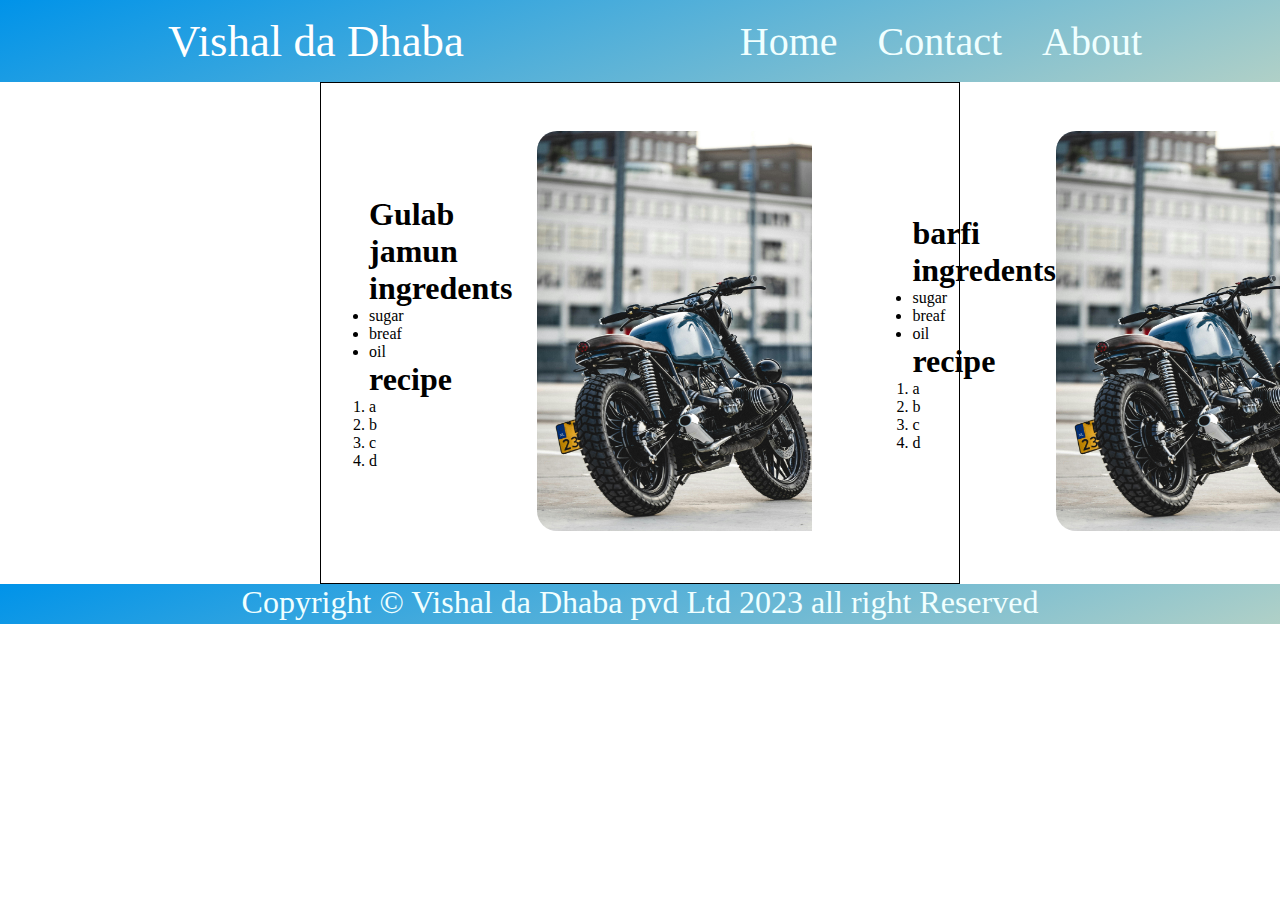
<file: index.html/css/project1.css/index.html>
<!DOCTYPE html>
<html lang="en">
<head>
    <meta charset="UTF-8">
    <meta name="viewport" content="width=device-width, initial-scale=1.0">
    <title>Document</title>
    <link rel="stylesheet" href="style.css">
</head>
<body>
    <div class="contaner">
        <header>
            <div class="navContainer">
                <nav>
                    <ul id="navList">
                        <li>
                            <p id="navLogo">Vishal da Dhaba</p>
                        </li>
                        <li>
                            <div id="navItems">
                                <a href="#">Home</a>
                                <a href="#">Contact</a>
                                <a href="#">About</a>
                            </div>
                        </li>
                    </ul>
                </nav>
            </div>
        </header>

        <main>
            <div class="contentBox">
            <section>
                <div class="item">
                    <div class="leftBox">
                        <h2>Gulab jamun</h2>
                        <div>
                            <h2>ingredents</h2>
                            <ul class="ingBox">
                                <li>sugar</li>
                                <li>breaf</li>
                                <li>oil</li>
                            </ul>
                        </div>
                        <div>
                            <h2>recipe</h2>
                            <ol class="recipeBox">
                                <li>a</li>
                                <li>b</li>
                                <li>c</li>
                                <li>d</li>
                            </ol>
                        </div>

                    </div>
                    <div class="rightBox">
                        <img src="bike.jpg" width="300px"/>
                        <div class="overlay">
                            <span>click here to buy</span>
                        </div>
                    </div>

                </div>
            </section>
            <section>
                <div class="item">
                    <div class="leftBox">
                        <h2>barfi</h2>
                        <div>
                            <h2>ingredents</h2>
                            <ul>
                                <li>sugar</li>
                                <li>breaf</li>
                                <li>oil</li>
                            </ul>
                        </div>
                        <div>
                            <h2>recipe</h2>
                            <ol>
                                <li>a</li>
                                <li>b</li>
                                <li>c</li>
                                <li>d</li>
                            </ol>
                        </div>

                    </div>
                    <div class="rightBox">
                        <img src="bike.jpg" width="300px"/>

                    </div>
                </div>
            </section>
            </div>
        </main>
        <footer>
            <div class="footerBox">
                <p>
                Copyright &copy; Vishal da Dhaba pvd Ltd 2023 all right Reserved
                </p>
            </div>
        </footer>

        
    </div>
</body>
</html>
</file>
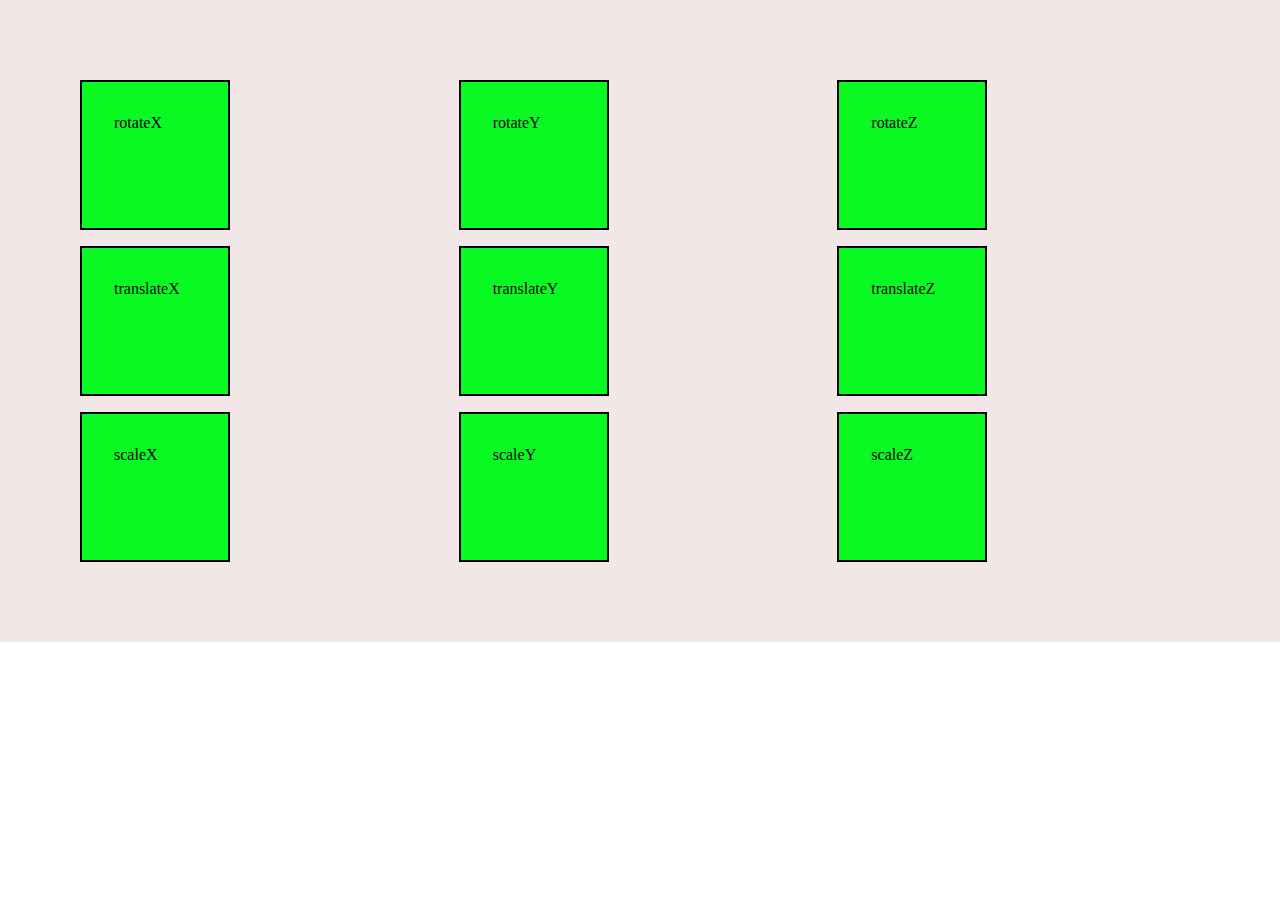
<file: index.html/css/3d.html>
<!DOCTYPE html>
<html lang="en">
<head>
    <meta charset="UTF-8">
    <meta name="viewport" content="width=device-width, initial-scale=1.0">
    <title>Document</title>
    <style>
    *{
    margin:0;
    padding:0;
    box-sizing: border-box;
    }
    body{
    width:100%;
    height:100%;
    }
    .container{
        background:rgb(242, 231, 231);
        padding:5rem;
        display:grid;
        grid-template-columns: repeat(3,1fr);
        gap:1rem;
    }
    .item{
        padding: 2rem;
        height:150px;
        width: 150px;
        background: #09fa22;
        border: 2px solid black;
    }
    #rotateX:hover{
        transform: rotateX(45deg);
    }
    #rotateY:hover{
        transform: rotateY(45deg);
    }
    #rotateZ:hover{
        transform: rotateZ(45deg);
    }
    #translateX:hover{
        transform: translateX(100px);
    }
    #translateY:hover{
        transform: translateY(100px);
    }
    #translateZ:hover{
        transform:perspective(300px) translateZ(100px);
    }
    #scaleX:hover{
        transform: scaleX(2);
    }
    #scaleY:hover{
        transform: skewY(30deg);
    }
    #scaleZ:hover{
        transform:perspective(300px) scaleZ(2) rotateY(45deg);
    }
    </style>
</head>
<body>
    <div class="container">
        <div class="item"id="rotateX">rotateX</div>
        <div class="item"id="rotateY">rotateY</div>
        <div class="item"id="rotateZ">rotateZ</div>
        <div class="item"id="translateX">translateX</div>
        <div class="item"id="translateY">translateY</div>
        <div class="item"id="translateZ">translateZ</div>
        <div class="item"id="scaleX">scaleX</div>
        <div class="item"id="scaleY">scaleY</div>
        <div class="item"id="scaleZ">scaleZ</div>

    </div>
</body>
</html>
</file>
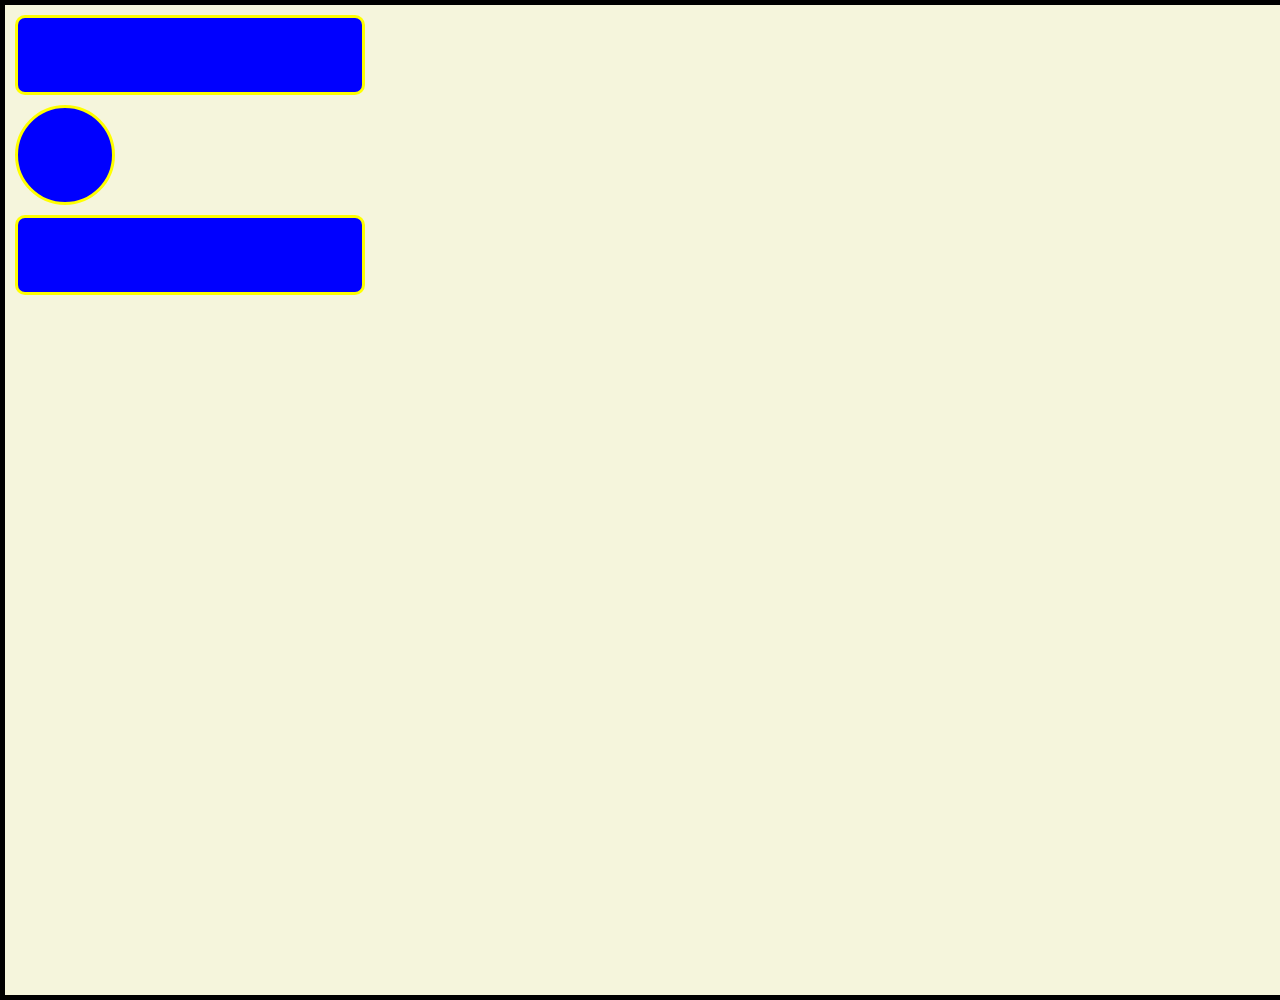
<file: index.html/css/animation .html>
<!DOCTYPE html>
<html lang="en">
<head>
    <meta charset="UTF-8">
    <meta name="viewport" content="width=device-width, initial-scale=1.0">
    <title>animations</title>
    <style>
        *{
        margin:0;
        padding:0;
        box-sizing: border-box;
        }
        .container{
        background-color: beige;
        height: 1000px;
        width: 2300px;
        border: 5px solid black;
}
.box1{
    background:blue;
    height: 80px;
    width: 350px;
    border: 3px solid yellow;
    border-radius: 10px;
    position: relative;
    margin:10px;
    /*animation-name:rightMovement;
    animation-duration: 5s;
    animation-iteration-count: 1;
    animation-delay: 2s;
    animation-timing-function: linear;*/
    /*liner for constant speed
    "ease-in" slow start but fast end
    "ease-out" fast start but slow end;
    "bezier curve" also use for speed */
    /*animation-direction: alternate-reverse;*/
    /*animation-fill-mode: forwards;*/
    animation: 5s linear 1s infinite alternate none running rightMovement;
    
}
@keyframes rightMovement {
    from{
        top:0;
        left:0;
    }
    to{
        top:0;
        left:1350px
    }

}
#box2{
    background:blue;
    height: 80px;
    width: 350px;
    border: 3px solid yellow;
    border-radius: 10px;
    position: relative;
    margin:10px;
    animation: 5s ease-in 1s infinite alternate none running leftMovement;
}
@keyframes leftMovement {
    from{
        top:690px;
        left:1350px;
    }
    to{
        top:690px;
        left:0px;
    }

}

#circle{
    background:blue;
    height: 100px;
    width: 100px;
    border: 3px solid yellow;
    border-radius: 100px;
    position: relative;
    margin:10px;
    animation: 5s linear 1s infinite alternate none running circleMovement;
}
@keyframes circleMovement {
    0%{
        top:1%;
        left:10%;
    }
    30%{
        top:80%;
        left:90%px
    }
    60%{
        top:1%;
        left: 50%;
    }
    100%{
        top:80%;
        left: 90%;
    }
}
    </style>
</head>
<body>
    <div class="container">
        <div class="box1"></div>
        <div id="circle"></div>
        <div id="box2"></div>
    </div>
</body>
</html>
</file>
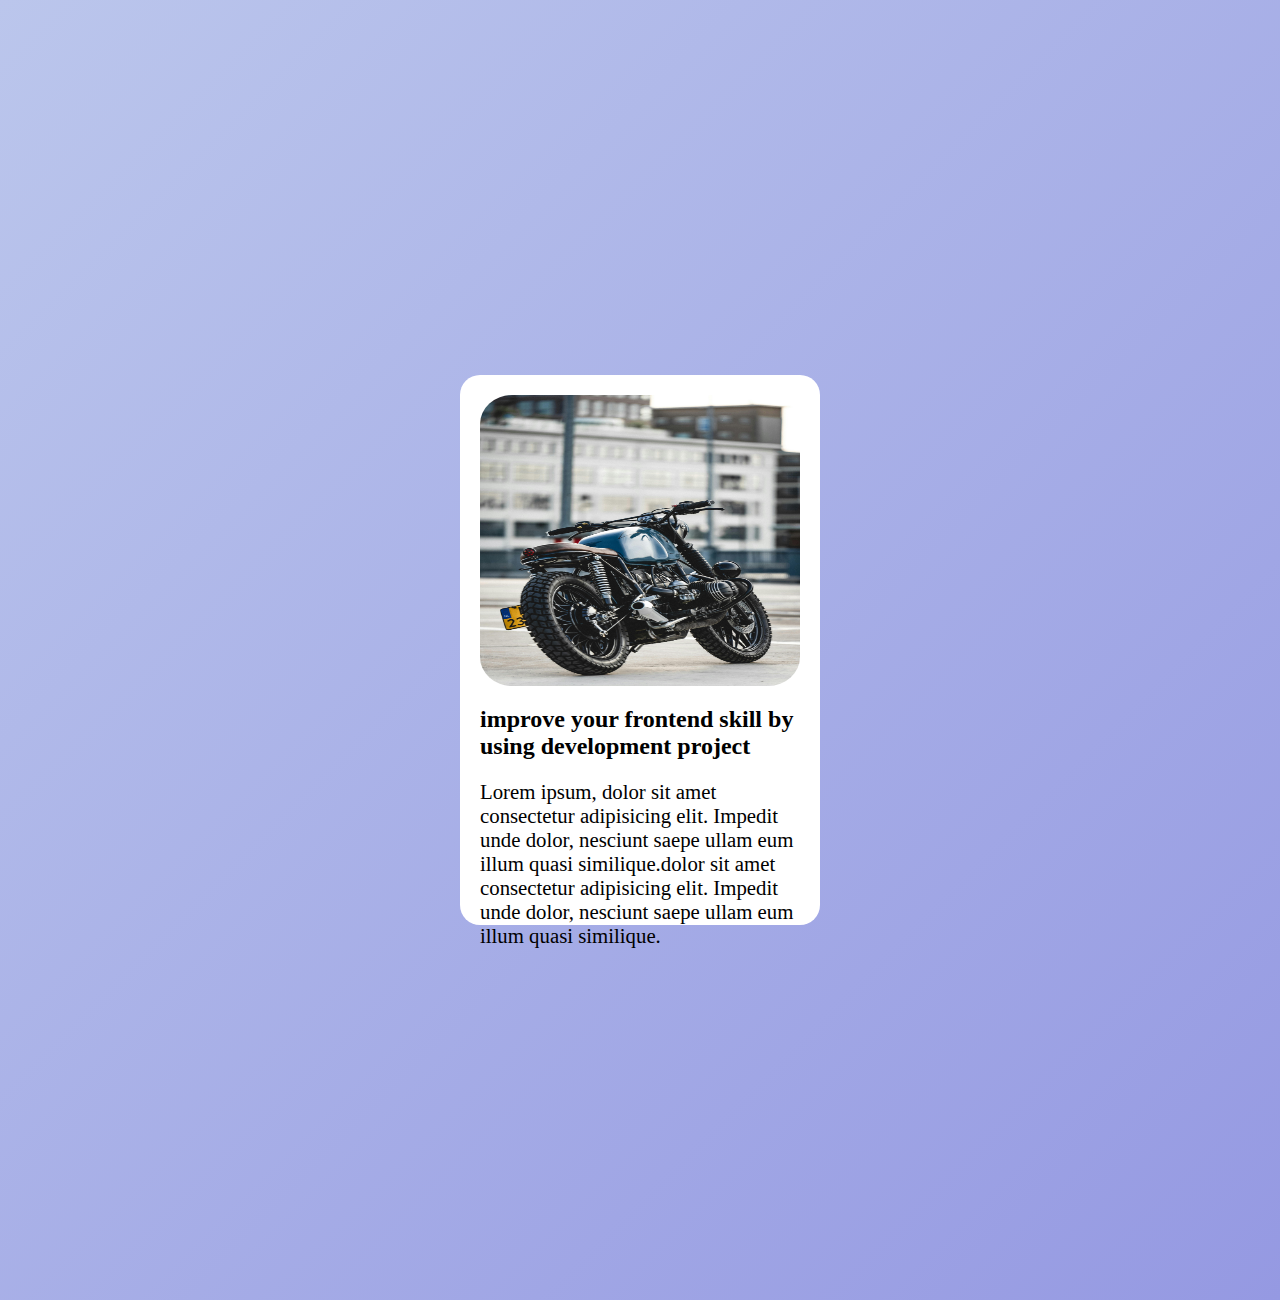
<file: index.html/css/cards.html>
<!DOCTYPE html>
<html lang="en">
<head>
    <meta charset="UTF-8">
    <meta name="viewport" content="width=device-width, initial-scale=1.0">
    <title>Document</title>
    <style>
        *{
            margin:0;
            padding:0;
            box-sizing: border-box;
        }
        .container{
            height:100%;
            width:100%;
            min-height: 1300px;
            background-color: #BBC6EC;
            background-image: linear-gradient(135deg,#BBC6EC,#9599E2 100%);
            display: flex;
            justify-content: center;
            align-items: center;
        }
        .card{
            width: 360px;
            height: 550px;
            background-color: white;
            border-radius: 20px;
            display: flex;
            flex-direction: column;
            align-items: center;
            gap: 20px;
            padding: 20px;
        }
        .card img{
            height: 57%;
            border-radius: 10%;
        }
        .card h2{
            font-weight: bold;
            font-size:1.5rem;
        }
        .card p{
            font-size: 1.3rem;
        }
    </style>
</head>
<body>
    <div class="container">
        <div class="card">
            <img src="bike.jpg "height="200px" width="320px" />
            <h2>improve your frontend skill by using development project</h2>
            <p>
                Lorem ipsum, dolor sit amet consectetur adipisicing elit. Impedit unde dolor, nesciunt saepe ullam eum illum quasi similique.dolor sit amet consectetur adipisicing elit. Impedit unde dolor, nesciunt saepe ullam eum illum quasi similique.
            </p>

        </div>
    </div>
</body>
</html>
</file>
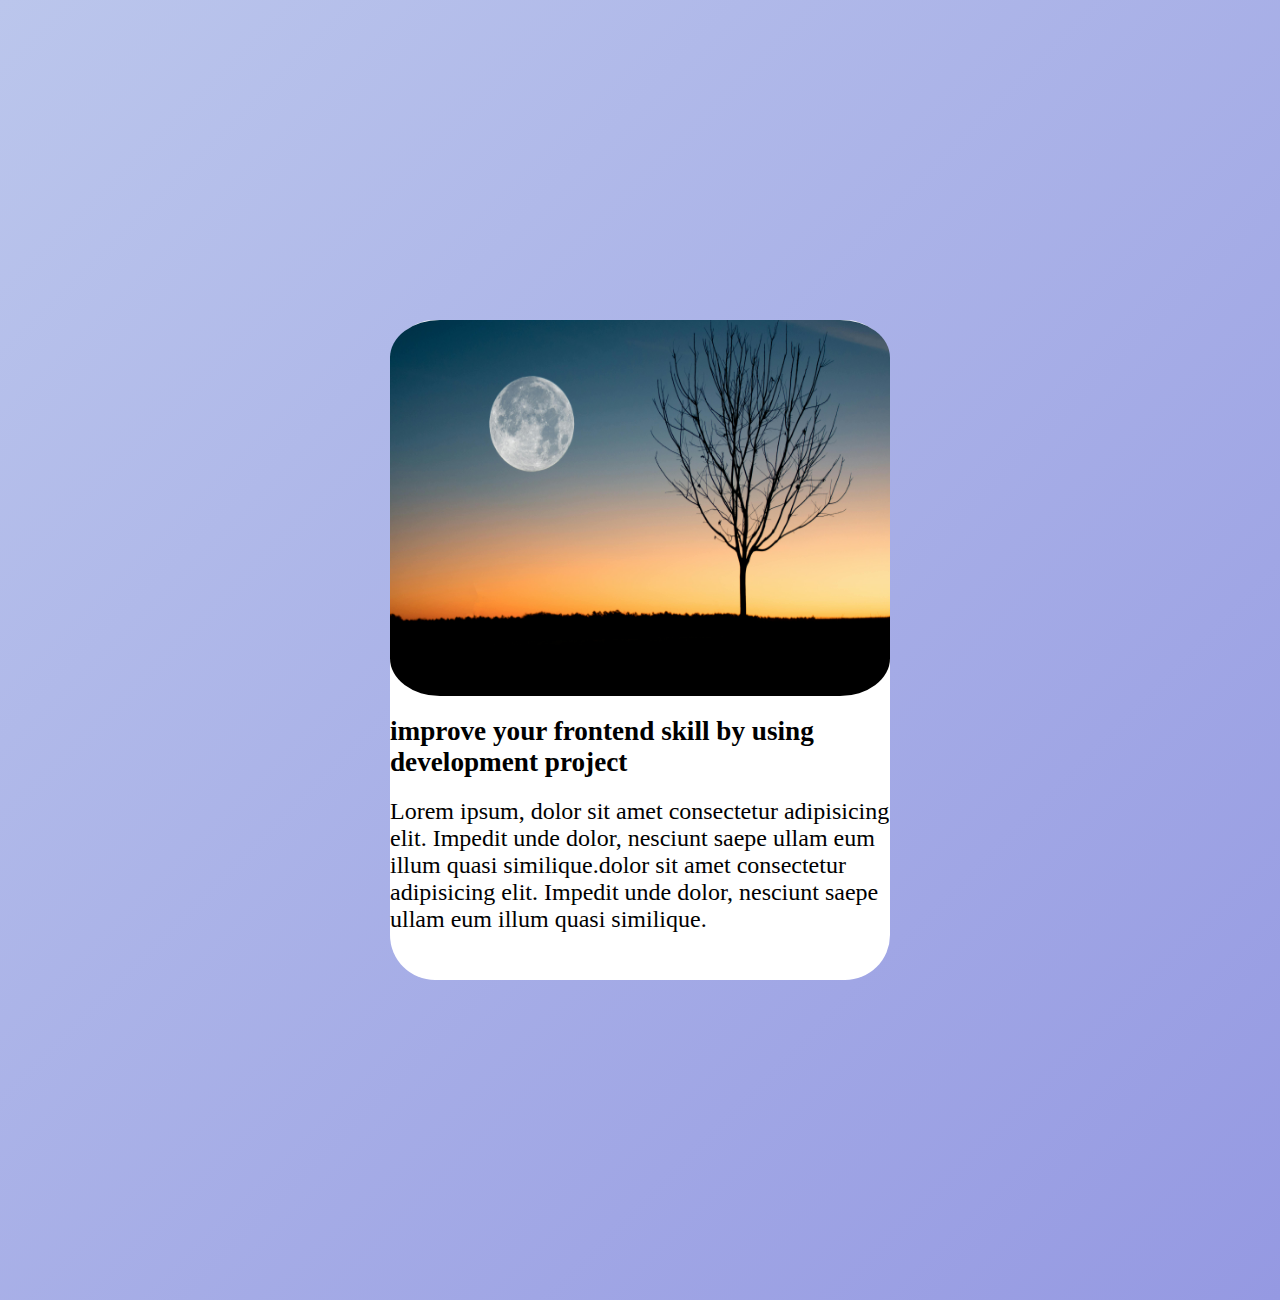
<file: index.html/css/cardss.html>
<!DOCTYPE html>
<html lang="en">
<head>
    <meta charset="UTF-8">
    <meta name="viewport" content="width=device-width, initial-scale=1.0">
    <title>Document</title>
    <style>
    *{
        margin:0px;
        padding:0px;
        box-sizing: border-box;
    }
    .container{
        height:100vh;
        width: 100vw;
        min-height: 1300px;
        background-color: #BBC6EC;
        background-image: linear-gradient(135deg,#BBC6EC,#9599E2 100%);
        display: flex;
        justify-content: center;
        align-items: center;
    }
    .card{
        height:660px;
        width: 500px;
        background-color: white;
        border-radius: 45px;
        display: flex;
        flex-direction: column;
        align-items: center;
        gap: 20px;
        margin: 10px;
    }
    .card img{
        height: 57%;
        border-radius: 10%;
    }
    .card h2{
            font-weight: bold;
            font-size:1.7rem;
        }
        .card p{
            font-size: 1.5rem;
        }
    </style>
</head>
<body>
    <div class="container">
        <div class="card">
            <img src="moon.jpg"  height="250px" width="500px"/>
            <h2>improve your frontend skill by using development project</h2>
            <p>
                Lorem ipsum, dolor sit amet consectetur adipisicing elit. Impedit unde dolor, nesciunt saepe ullam eum illum quasi similique.dolor sit amet consectetur adipisicing elit. Impedit unde dolor, nesciunt saepe ullam eum illum quasi similique.
            </p>
        </div>
    </div>
</body>
</html>
</file>
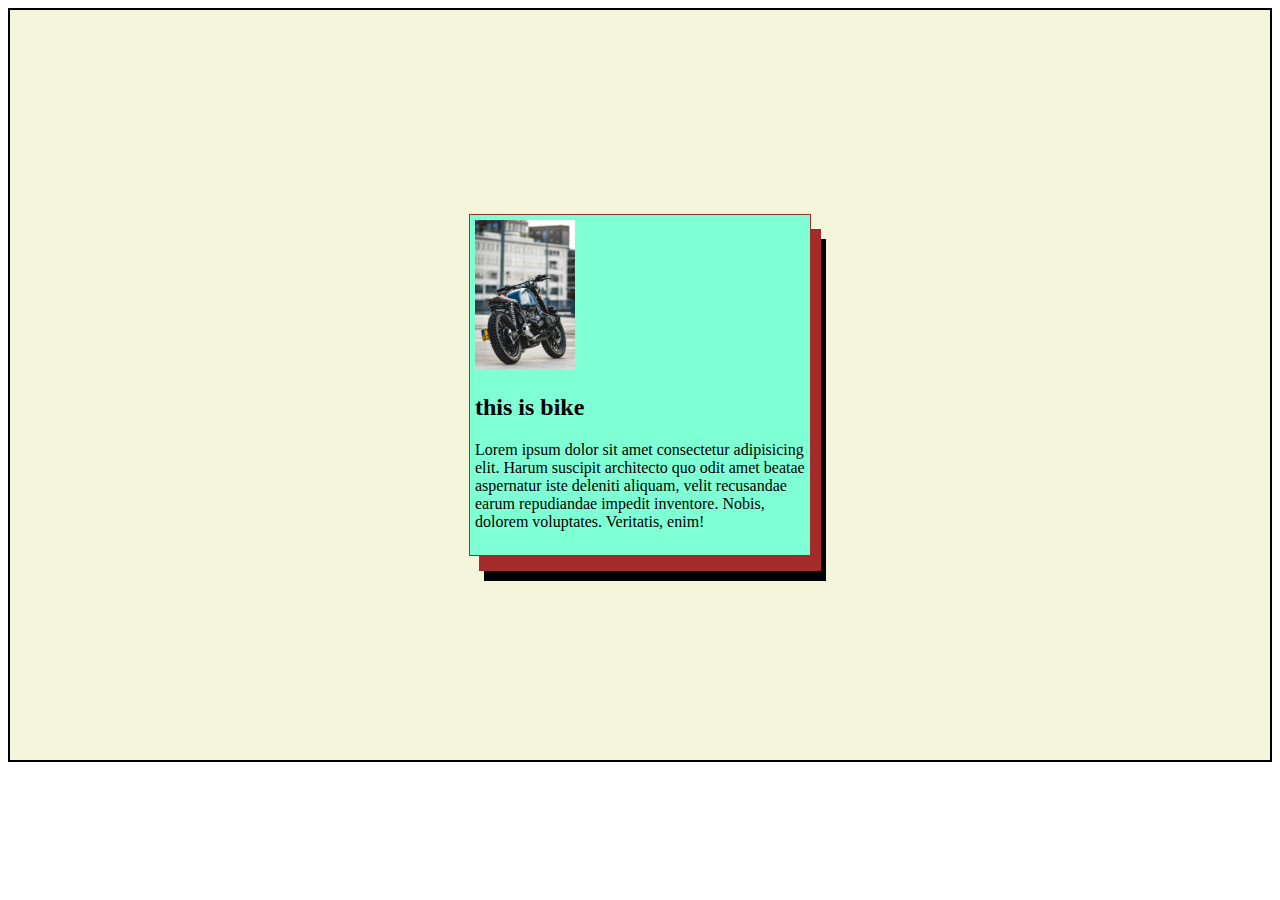
<file: index.html/css/shadow.html>
<!DOCTYPE html>
<html lang="en">
<head>
    <meta charset="UTF-8">
    <meta name="viewport" content="width=device-width, initial-scale=1.0">
    <title>Document</title>
    <link rel="stylesheet" href="vishal.css">
    <style>
        /*varibale custom*/
        :root{
            --primary-color:brown;
            --custom-width: 330px;
        }
        .container{
            background-color: beige;
            height: 750px;
            border: 2px solid black;
            display: flex;
            justify-content: center;
            align-items: center;

        }
        .box{
            background:aquamarine;
            height: 330px;
            width: var(--custom-width);
            border: 1px solid var(--primary-color);
            margin: 5px;
            padding: 5px;
            box-shadow: 10px 15px brown, 15px 25px black;

        }
        /*shadow on text
        #head1{
            text-shadow: 12px 13px 1px white;
        }
            */

    </style>
</head>
<body>
    <div class="container">
        <div class="box">
            <img src="bike.jpg" width="100"/>
            <h2 id="head1">this is bike</h2>
            <p>Lorem ipsum dolor sit amet consectetur adipisicing elit. Harum suscipit architecto quo odit amet beatae aspernatur iste deleniti aliquam, velit recusandae earum repudiandae impedit inventore. Nobis, dolorem voluptates. Veritatis, enim!</p>
        </div>
</file>
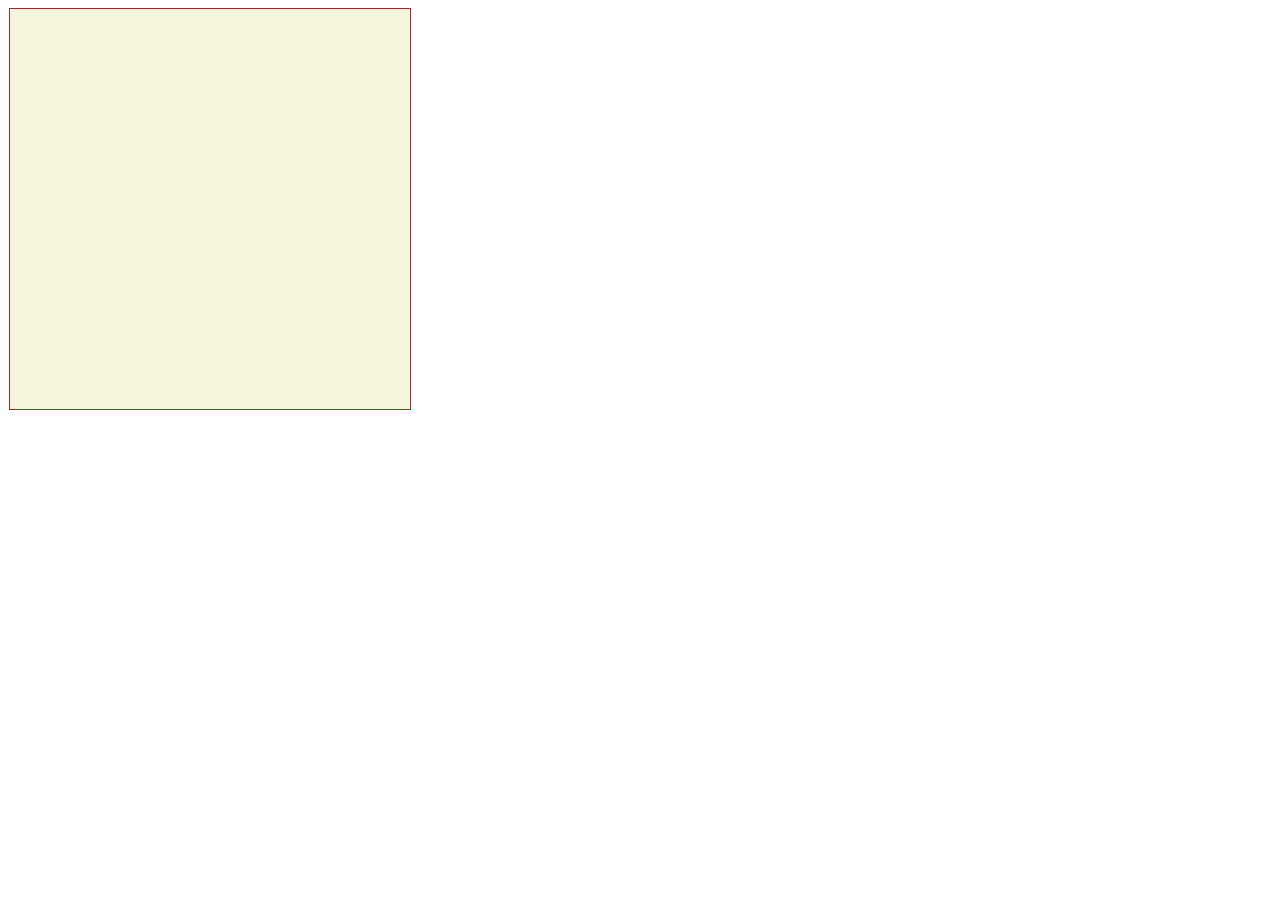
<file: index.html/css/transition .html>
<!DOCTYPE html>
<html lang="en">
<head>
    <meta charset="UTF-8">
    <meta name="viewport" content="width=device-width, initial-scale=1.0">
    <title>Document</title>
    <style>
        .box{
            height: 400px;
            width:400px;
            background-color: beige;
            border:1px solid brown;
            margin: 1px;
            /*transition-property: all;
            transition-duration: 4s;
            transition-delay: 1s;
            transition-timing-function: linear;*/

            /*transition: all 2s 5s*/;
            transition: width 2s,hight 5s;
        }
        .box:hover{
            width:1000px;
            height:900px;
            background-color: blue;
        }
    </style>
</head>
<body>
    <div class="box"></div>
</body>
</html>
</file>
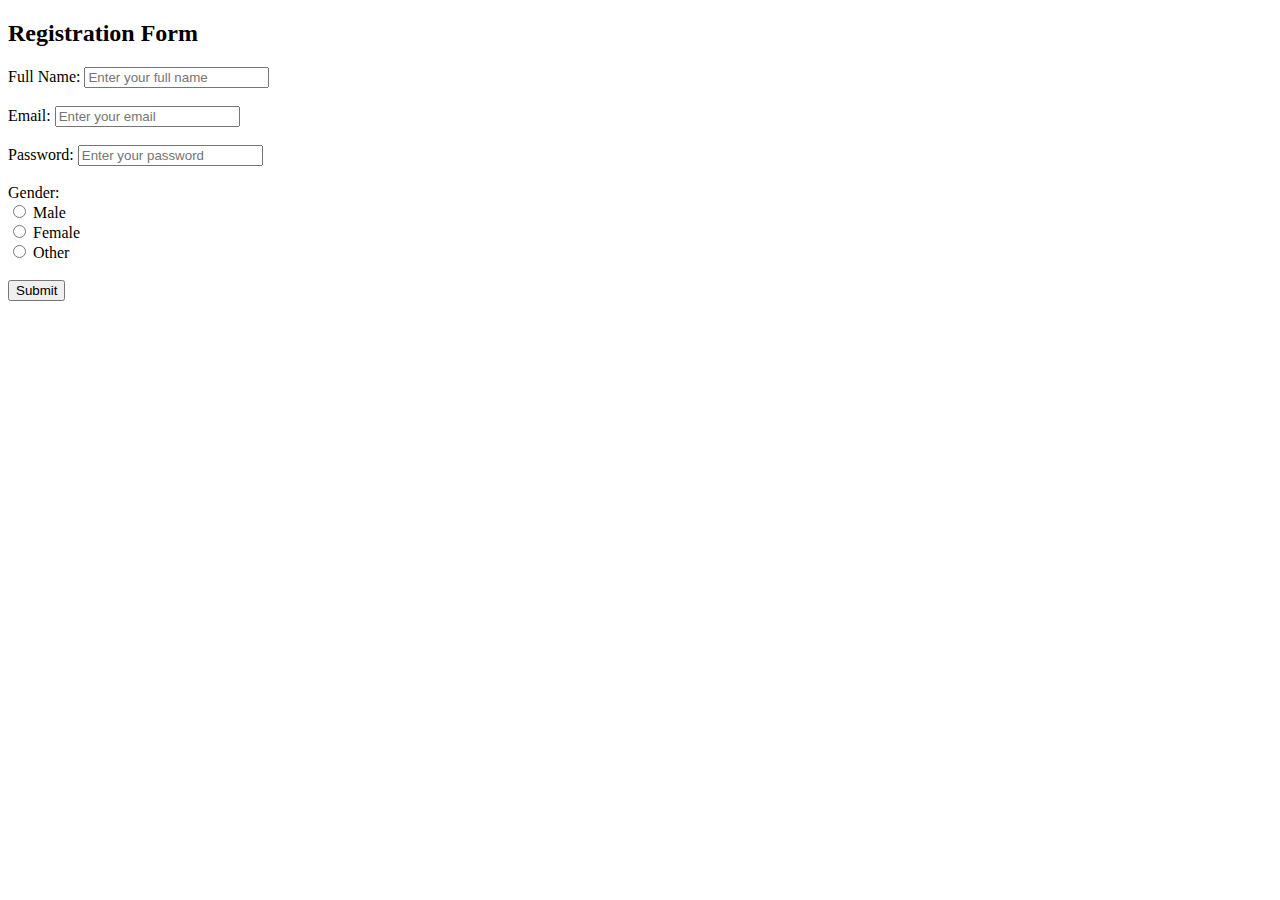
<file: index.html/html/assignment1.html>
<!DOCTYPE html>
<html lang="en">
<head>
    <meta charset="UTF-8">
    <meta name="viewport" content="width=device-width, initial-scale=1.0">
    <title>vishal kumar</title>
</head>
<body>

    <h2>Registration Form</h2>
    
    <form action="/submit" method="POST" id="registrationForm">
        <!-- Name Field -->
        <label for="name">Full Name:</label>
        <input type="text" id="name" name="name" required placeholder="Enter your full name">
        <br><br>
        
        <!-- Email Field -->
        <label for="email">Email:</label>
        <input type="email" id="email" name="email" required placeholder="Enter your email">
        <br><br>
        
        <!-- Password Field -->
        <label for="password">Password:</label>
        <input type="password" id="password" name="password" required minlength="6" placeholder="Enter your password">
        <br><br>
        
        <!-- Gender Field -->
        <label for="gender">Gender:</label><br>
        <input type="radio" id="male" name="gender" value="male" required>
        <label for="male">Male</label><br>
        <input type="radio" id="female" name="gender" value="female">
        <label for="female">Female</label><br>
        <input type="radio" id="other" name="gender" value="other">
        <label for="other">Other</label><br><br>
        
        <!-- Submit Button -->
        <button type="submit">Submit</button>
    </form>

</body>
</html>
</file>
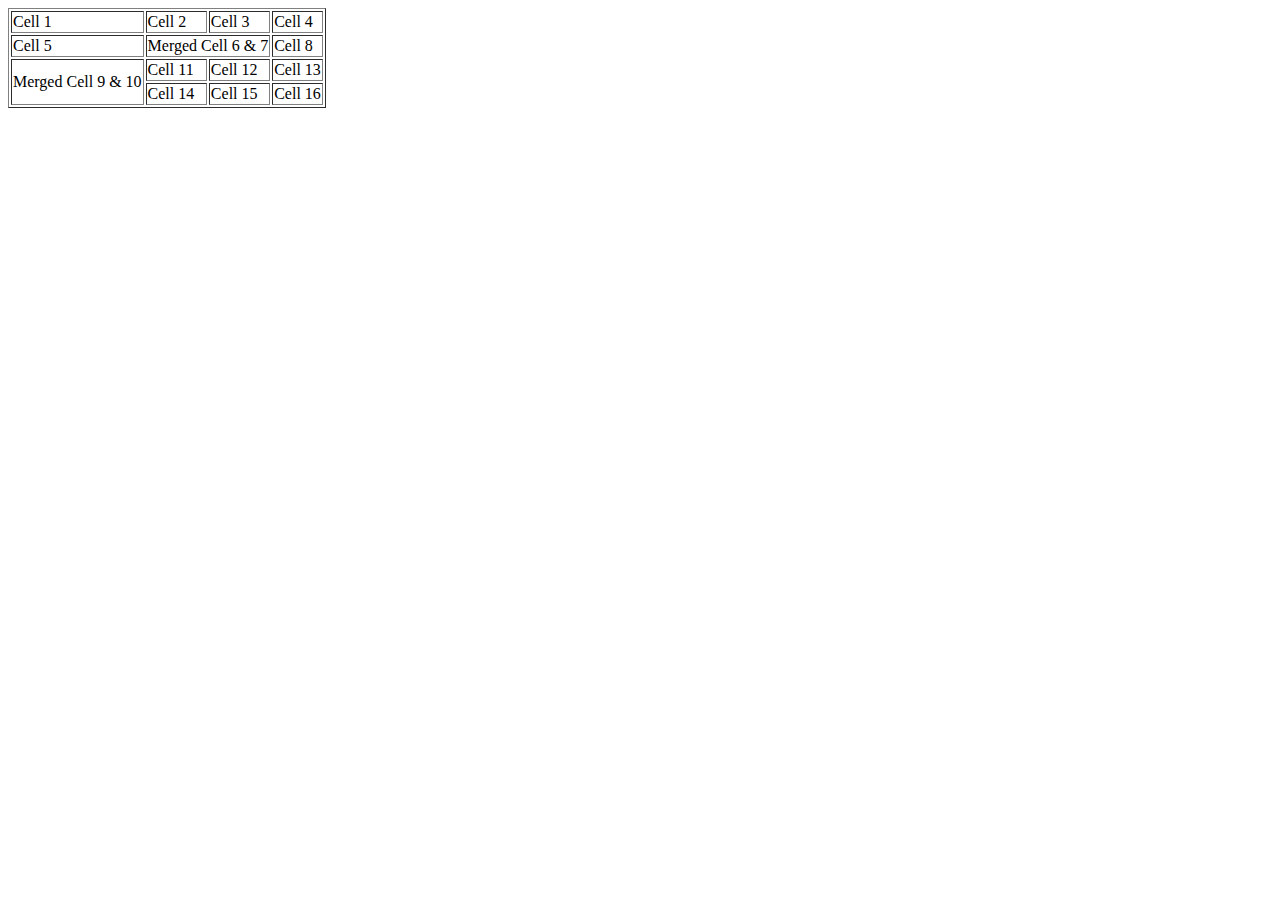
<file: index.html/html/assinments2.html>
<!DOCTYPE html>
<html lang="en">
<head>
    <meta charset="UTF-8">
    <meta name="viewport" content="width=device-width, initial-scale=1.0">
    <title>vishal kumar</title>
</head>
<body>
    <table border="1">
        <!-- First Row -->
        <tr>
            <td>Cell 1</td>
            <td>Cell 2</td>
            <td>Cell 3</td>
            <td>Cell 4</td>
        </tr>
        <!-- Second Row with merged cells -->
        <tr>
            <td>Cell 5</td>
            <td colspan="2">Merged Cell 6 & 7</td>
            <td>Cell 8</td>
        </tr>
        <!-- Third Row with vertically merged cells -->
        <tr>
            <td rowspan="2">Merged Cell 9 & 10</td>
            <td>Cell 11</td>
            <td>Cell 12</td>
            <td>Cell 13</td>
        </tr>
        <tr>
            <td>Cell 14</td>
            <td>Cell 15</td>
            <td>Cell 16</td>
        </tr>
    </table>
</body>
</html>
</file>
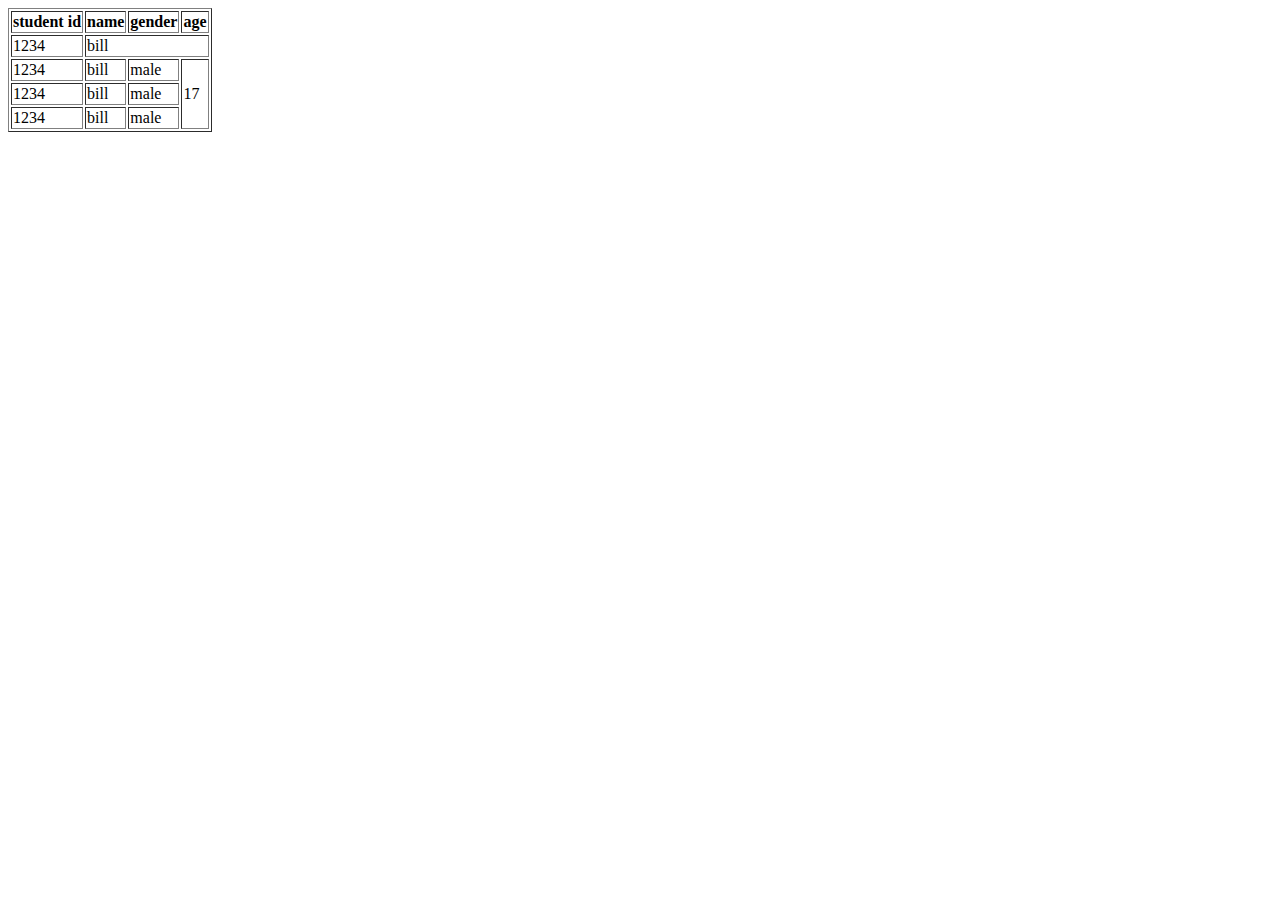
<file: index.html/html/tables.html>
<!DOCTYPE html>
<html lang="en">
<head>
    <meta charset="UTF-8">
    <meta name="viewport" content="width=device-width, initial-scale=1.0">
    <title>Document</title>
</head>
<body>
    <table border="1">
        <thead>
            <th>student id</th>
            <th>name</th>
            <th>gender</th>
            <th>age</th>
        </thead>
        <tbody>
            <tr>
                <td>1234</td>
                <td colspan="3">bill</td>
            </tr>
            <tr>
                <td>1234</td>
                <td>bill</td>
                <td>male</td>
                <td rowspan="3">17</td>
            </tr>
            <tr>
                <td>1234</td>
                <td>bill</td>
                <td>male</td>
            </tr>
            <tr>
                <td>1234</td>
                <td>bill</td>
                <td>male</td>
            </tr>
        </tbody>


    </table>
</body>
</html>
</file>
<file: index.html/css/project1.css/style.css>
*{
    margin: 0;
    padding: 0 ;
    box-sizing: border-box;
}
.container{
    height: 100%;
    width: 100%;
    overflow-x: none;
    background-color: #e2e5e8;
    background-image: linear-gradient(98deg,#e2e5e8 0%,#ffffff 100%);
}
.navContainer{
    width: 100%;
    background-color: #0093E9;
    background-image: linear-gradient(160deg,#0093E9 0%,#B0D0C7 100%);
    min-height: 80px;
    display: flex;
    justify-content: center;
    align-items: center;
    position: relative;
}
nav{
    width: 100%;
}
#navList{
    width: 100%;
    padding: 15px;
    margin-left: 15px;
    margin-right: 15px;
    list-style: none;
    font-size: 2.5rem;
    display: flex;
    justify-content: space-around;
    align-items: center;
}
#navLogo{
    font-size: 2.8rem;
    color: white;
}
a{
    text-decoration: none;
    color: azure;
}
#navItems{
    display: flex;
    gap:40px;

}
.footerBox{
    background-color: #0093E9;
    background-image: linear-gradient(160deg,#0093E9 0%,#B0D0C7 100%);
    width: 100%;
    text-align: center;
    min-height: 40px;

}
.footerBox p{
    color: azure;
    font-size: 2rem;
}
.contentBox{
    width: 50%;
    margin: auto;
    border: 1px solid black;
    background-color: white;
    display: flex;
    gap: 100px;
    padding: 3rem;
}
.item{
    display: flex;
    justify-content: space-around;
    align-items: center;
}
.rightBox{
    position: relative;
    overflow: hidden;
    transition:all 0.3s linear 0s;
}
.rightBox img{
    height: 400px;
    border-radius: 20px;
    transition: all 0.6s linear 0s;
}
.rightBox:hover{
    transform: scale(1.1);
}
.leftBox img{
    display: flex;
    flex-direction: column;
    gap: 20px;
}
.leftBox h2{
    font-size: 2rem;
}
.ingBox{
    font-size: 1,3rem;
}
.recpieBox{
    font-size: 1.1rem;
}
.rightBox .overlay{
    position: absolute;
    top: 0;
    left: 0;
    height: 100%;
    background-color: rgb(44, 42, 39);
    border-radius: 20px;
    display: flex;
    align-items: center;
    justify-content: center;
    opacity: 0;
    transition: all 0.3s linear 0s;
}
.rightBox:hover .overlay{
    opacity: 1;
}
.rightBox .overlay span{
    color: white;
    font-size: 1.2rem;

}
</file>
<file: index.html/css/vishal.css>
h1{
    font-size: big;
    text-align: center;
}
p{
    color:black;
}
</file>
